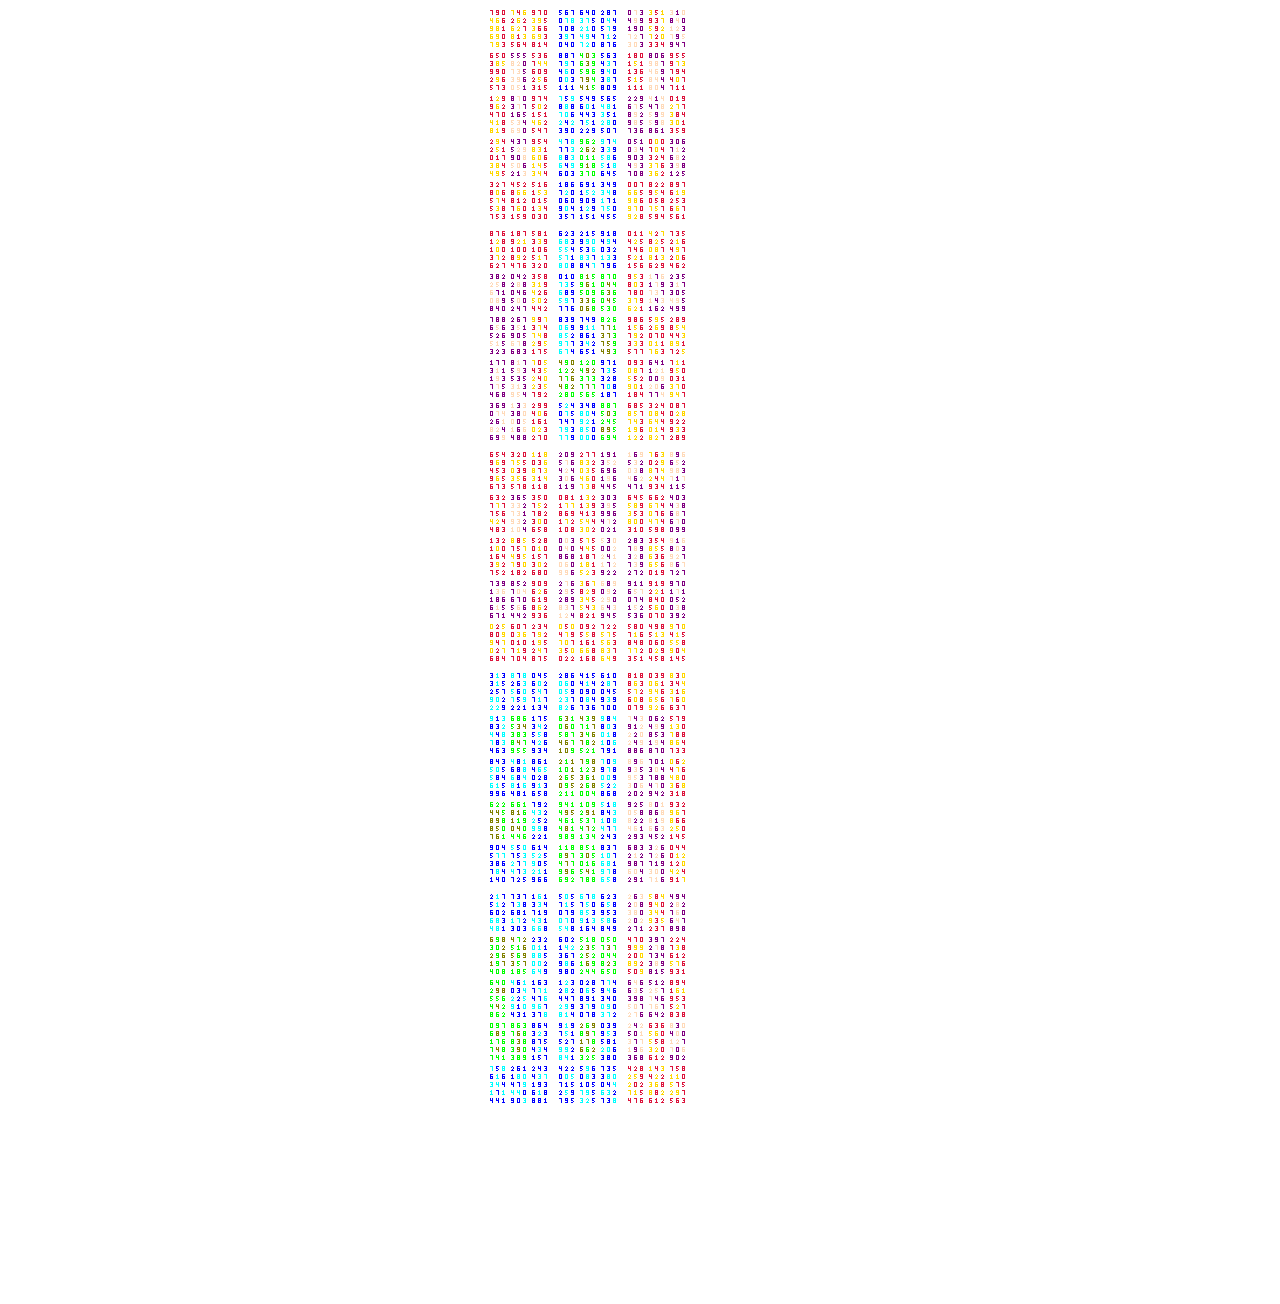
<file: index.html>
<!DOCTYPE html>
<html lang="en">
  <head>
    <meta charset="UTF-8">
    <meta name="viewport" content="width=device-width, initial-scale=1.0">
    <meta http-equiv="X-UA-Compatible" content="ie=edge">
    <title>The Problem With Philosophy</title>
    <link rel="stylesheet" href="./style.css">
    <link rel="icon" href="./favicon.ico" type="image/x-icon">
  </head>
  <body>
    <main>
        <canvas width="300" height="1300" id="art">
            Art piece
        </canvas>
    </main>
    <script src="index.js"></script>
    <script>NumberArt();</script>
  </body>
</html>
</file>
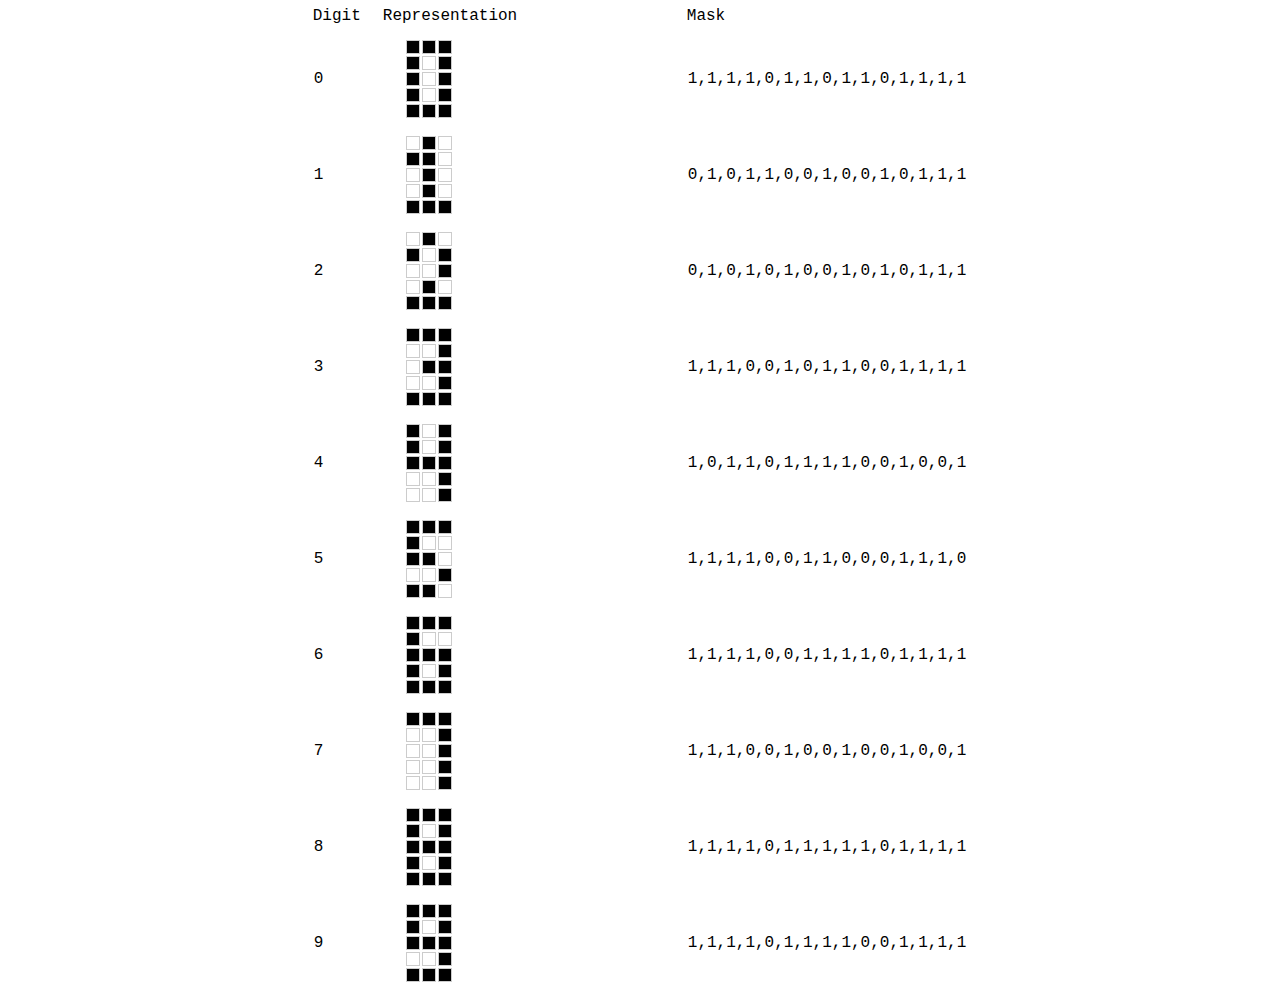
<file: doc_font_3x5.html>
<!DOCTYPE html>
<html lang="en">
  <head>
    <meta charset="UTF-8">
    <meta name="viewport" content="width=device-width, initial-scale=1.0">
    <meta http-equiv="X-UA-Compatible" content="ie=edge">
    <title>3x5 Pixel Font</title>
    <link rel="stylesheet" href="./style.css">
    <link rel="icon" href="./favicon.ico" type="image/x-icon">
  </head>
  <body>
    <table id="doc">
        <thead>
            <tr>
                <td>Digit</td>
                <td>Representation</td>
                <td>Mask</td>
            </tr>
        </thead>
        <tbody>

        </tbody>
    </table>
    <script src="index.js"></script>
    <script>DocFont3x5();</script>
  </body>
</html>
</file>
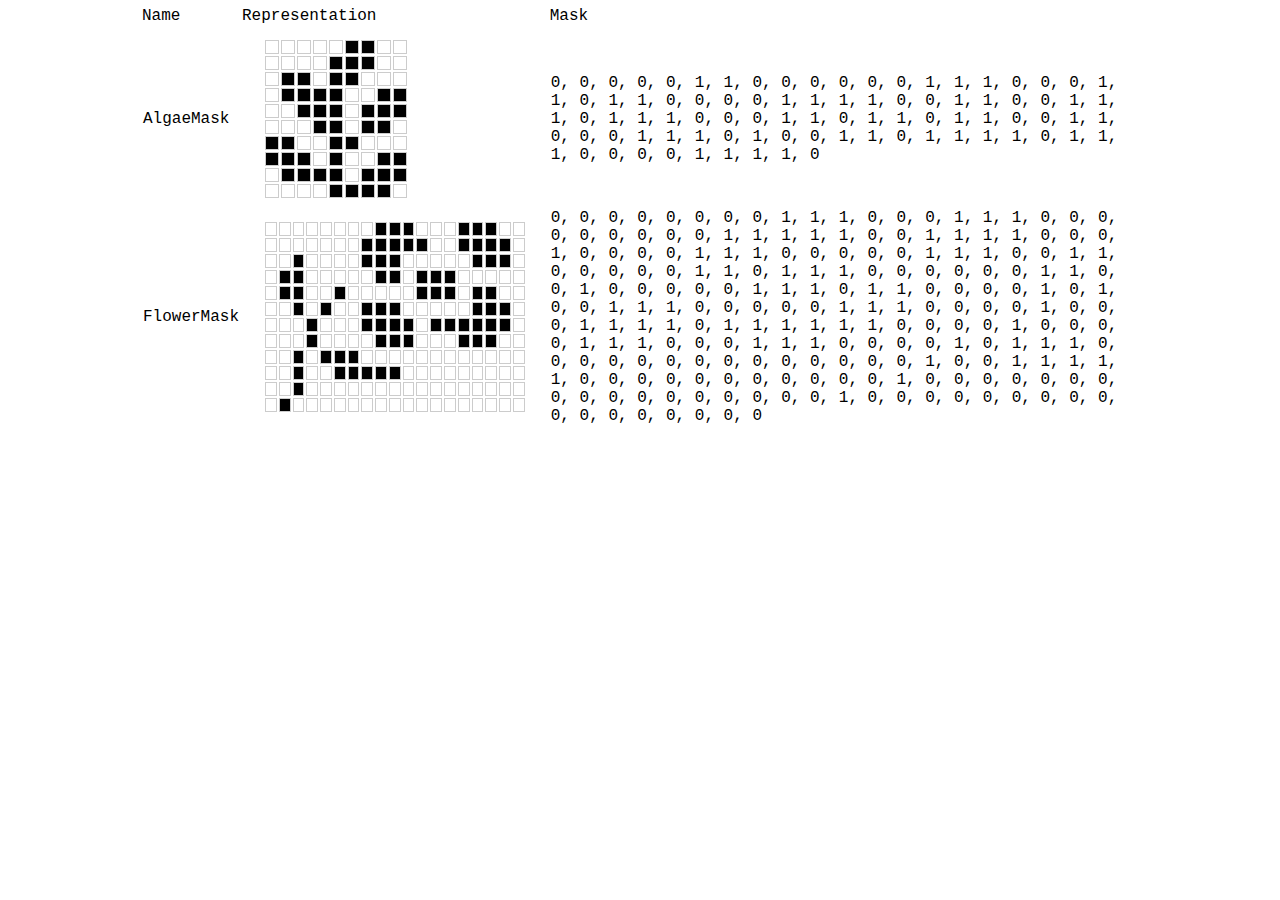
<file: doc_masks.html>
<!DOCTYPE html>
<html lang="en">
  <head>
    <meta charset="UTF-8">
    <meta name="viewport" content="width=device-width, initial-scale=1.0">
    <meta http-equiv="X-UA-Compatible" content="ie=edge">
    <title>3x5 Pixel Font</title>
    <link rel="stylesheet" href="./style.css">
    <link rel="icon" href="./favicon.ico" type="image/x-icon">
  </head>
  <body>
    <table id="doc">
        <thead>
            <tr>
                <td>Name</td>
                <td>Representation</td>
                <td>Mask</td>
            </tr>
        </thead>
        <tbody>

        </tbody>
    </table>
    <script src="index.js"></script>
    <script>DocMasks();</script>
  </body>
</html>
</file>
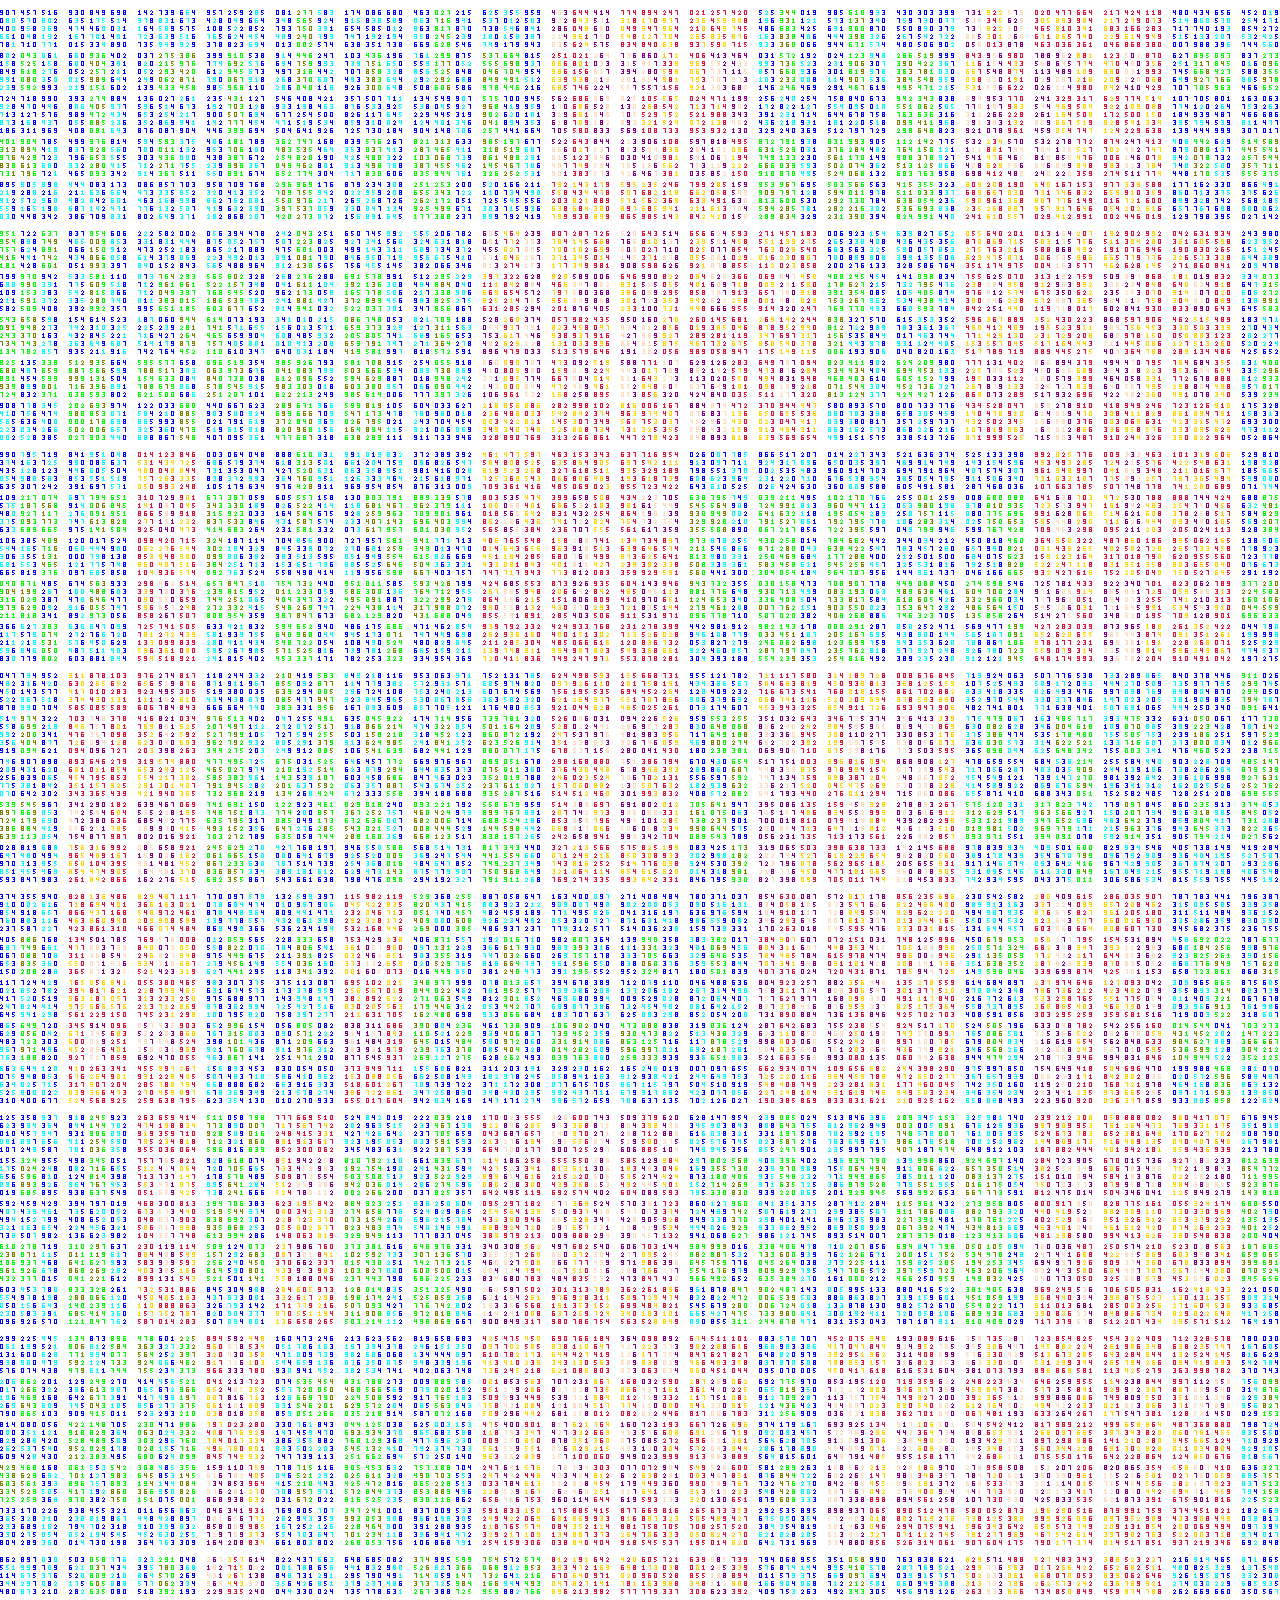
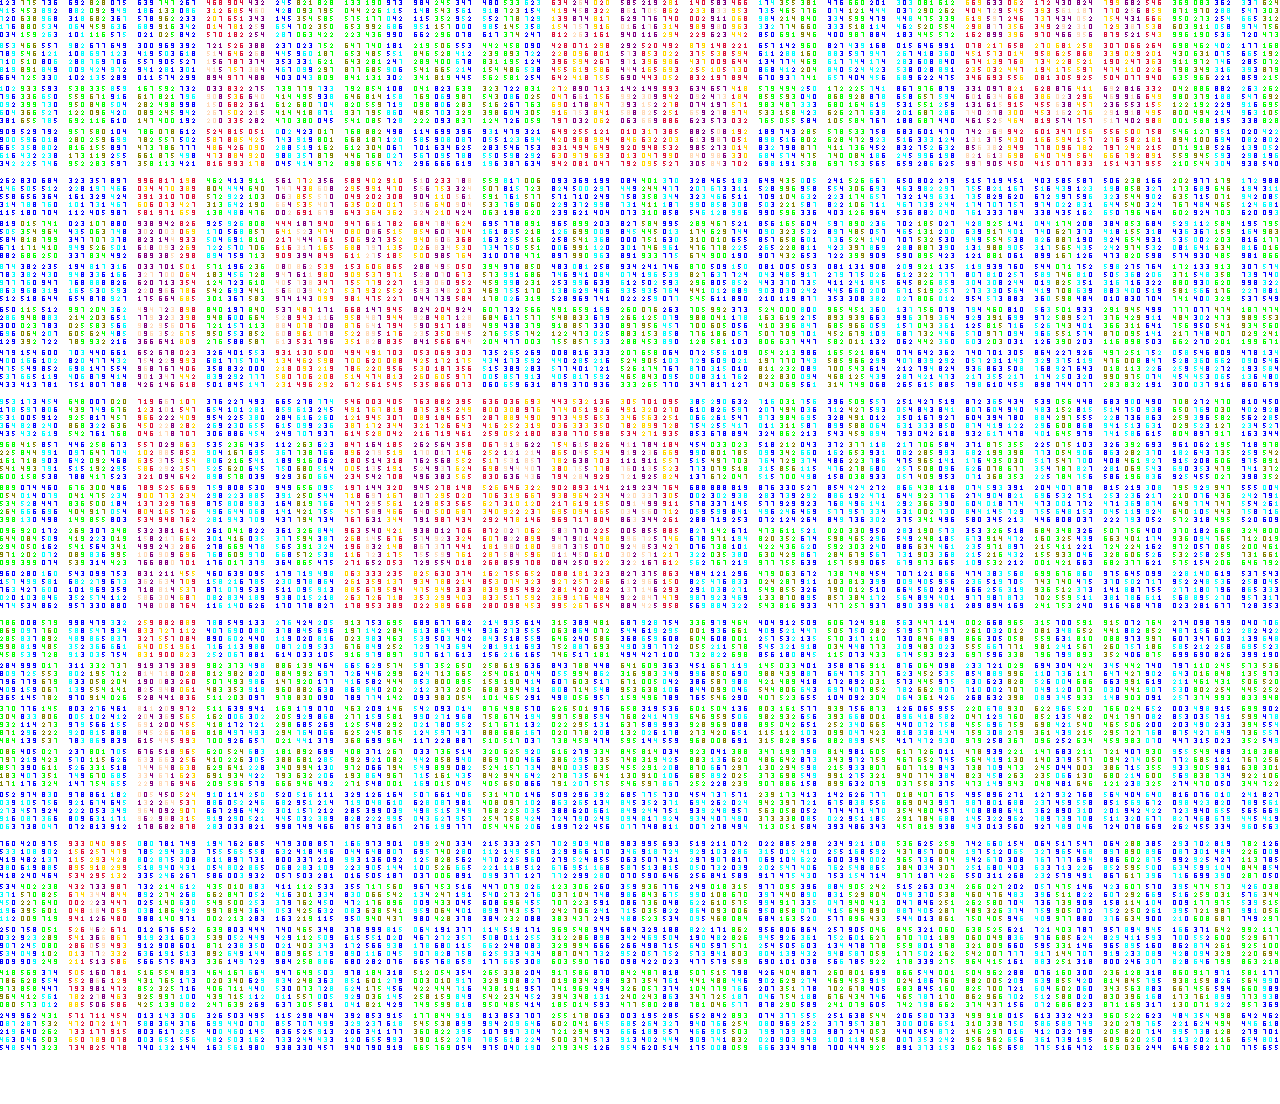
<file: v1.html>
<!DOCTYPE html>
<html lang="en">
  <head>
    <meta charset="UTF-8">
    <meta name="viewport" content="width=device-width, initial-scale=1.0">
    <meta http-equiv="X-UA-Compatible" content="ie=edge">
    <title>The Problem With Philosophy</title>
    <link rel="stylesheet" href="./style.css">
    <link rel="icon" href="./favicon.ico" type="image/x-icon">
  </head>
  <body>
    <main>
        <canvas width="1400" height="2700" id="art">
            Art piece
        </canvas>
    </main>
    <script src="index.js"></script>
    <script>CanvasArt();</script>
  </body>
</html>
</file>
<file: style.css>
body {
    margin: 0;
    padding: 0;
    height: 100%;
    width: 100%;
}

main {
    text-align: center;
    height: 100%;
    width: 100%;
}

canvas#art {
    margin: 0 auto;
}

table#doc {
    max-width: 1000px;
    margin: 0 auto;
    font-family: 'Courier New', Courier, monospace;
}

table#doc thead td {
    padding: 5px 20px 5px 0;
}

table#doc > tbody > tr > td:nth-child(2) {
    min-width: 300px;
}

table#doc table.matrix{
    margin: 5px 20px;
}

table#doc table.matrix td {
    border: 1px solid #ccc;
    width: 10px;
    height: 10px;
}

table#doc table.matrix td.on {
    background-color: black;
}
</file>
